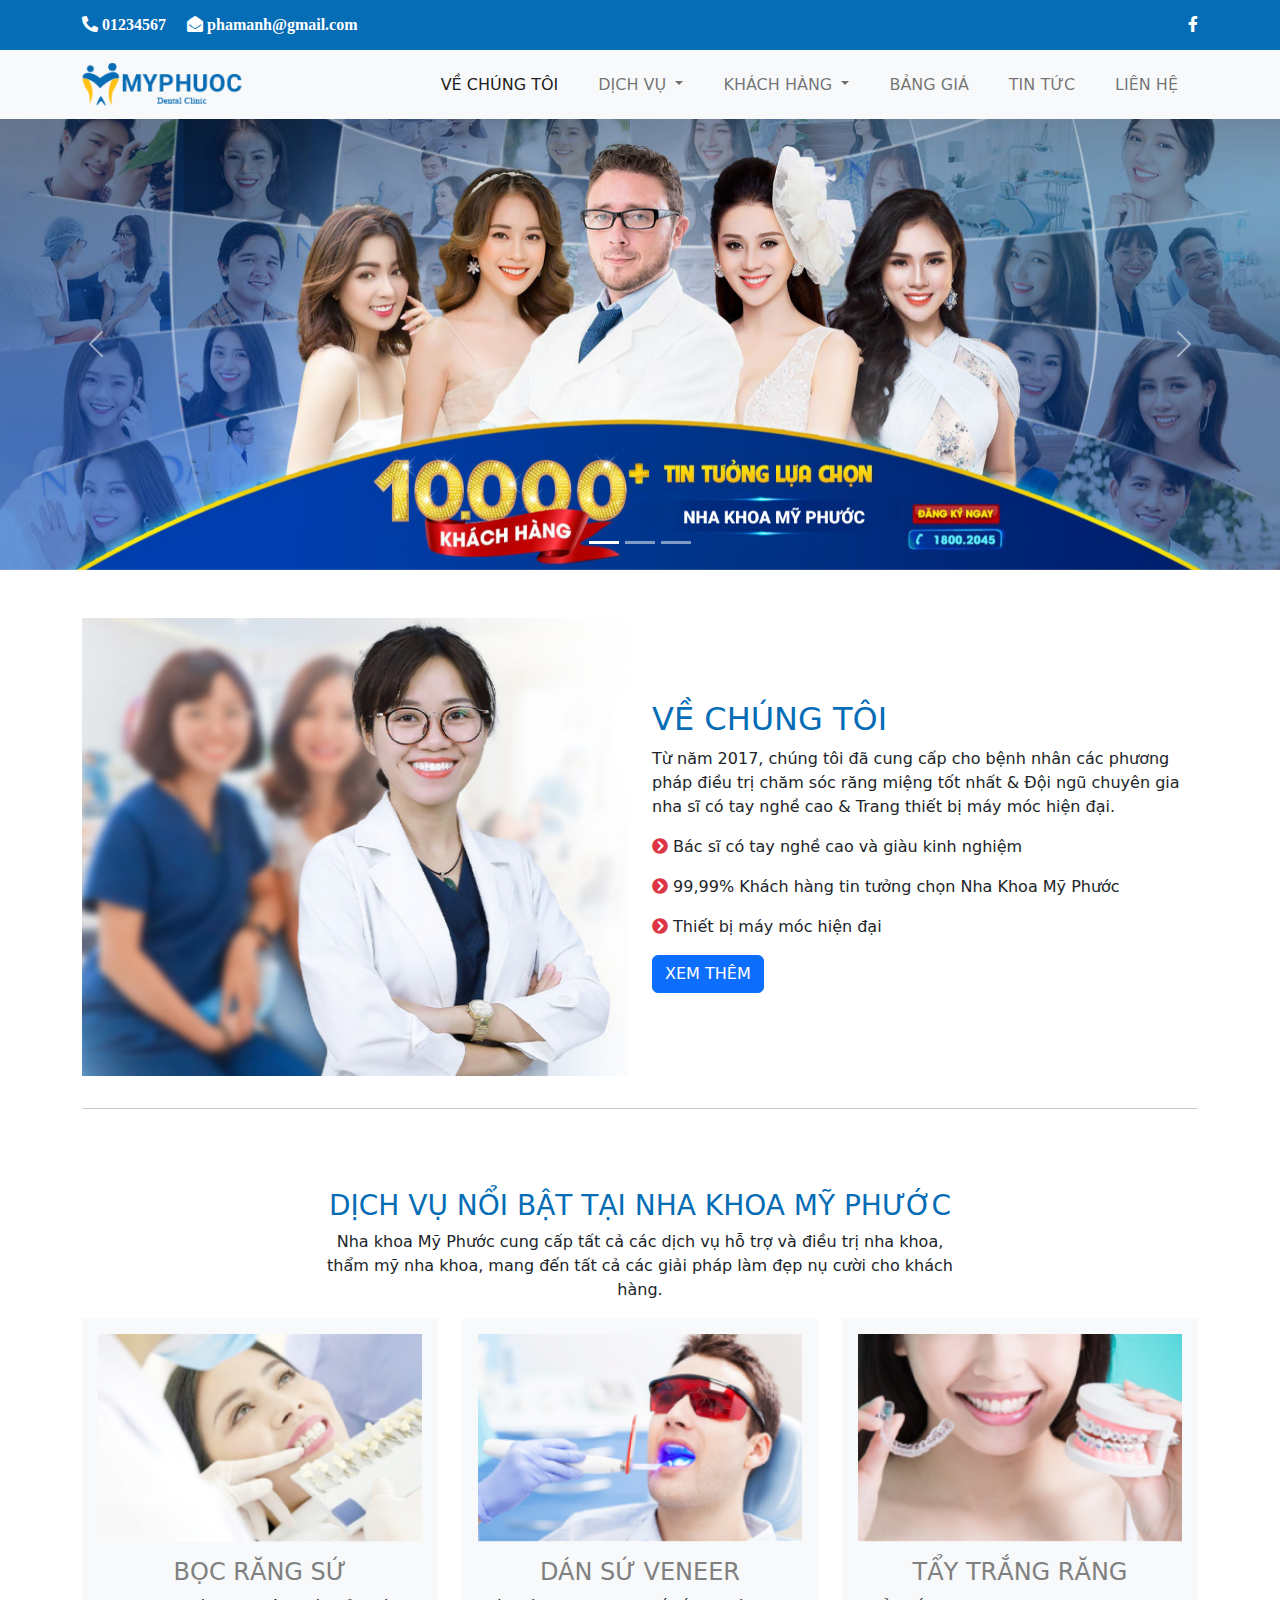
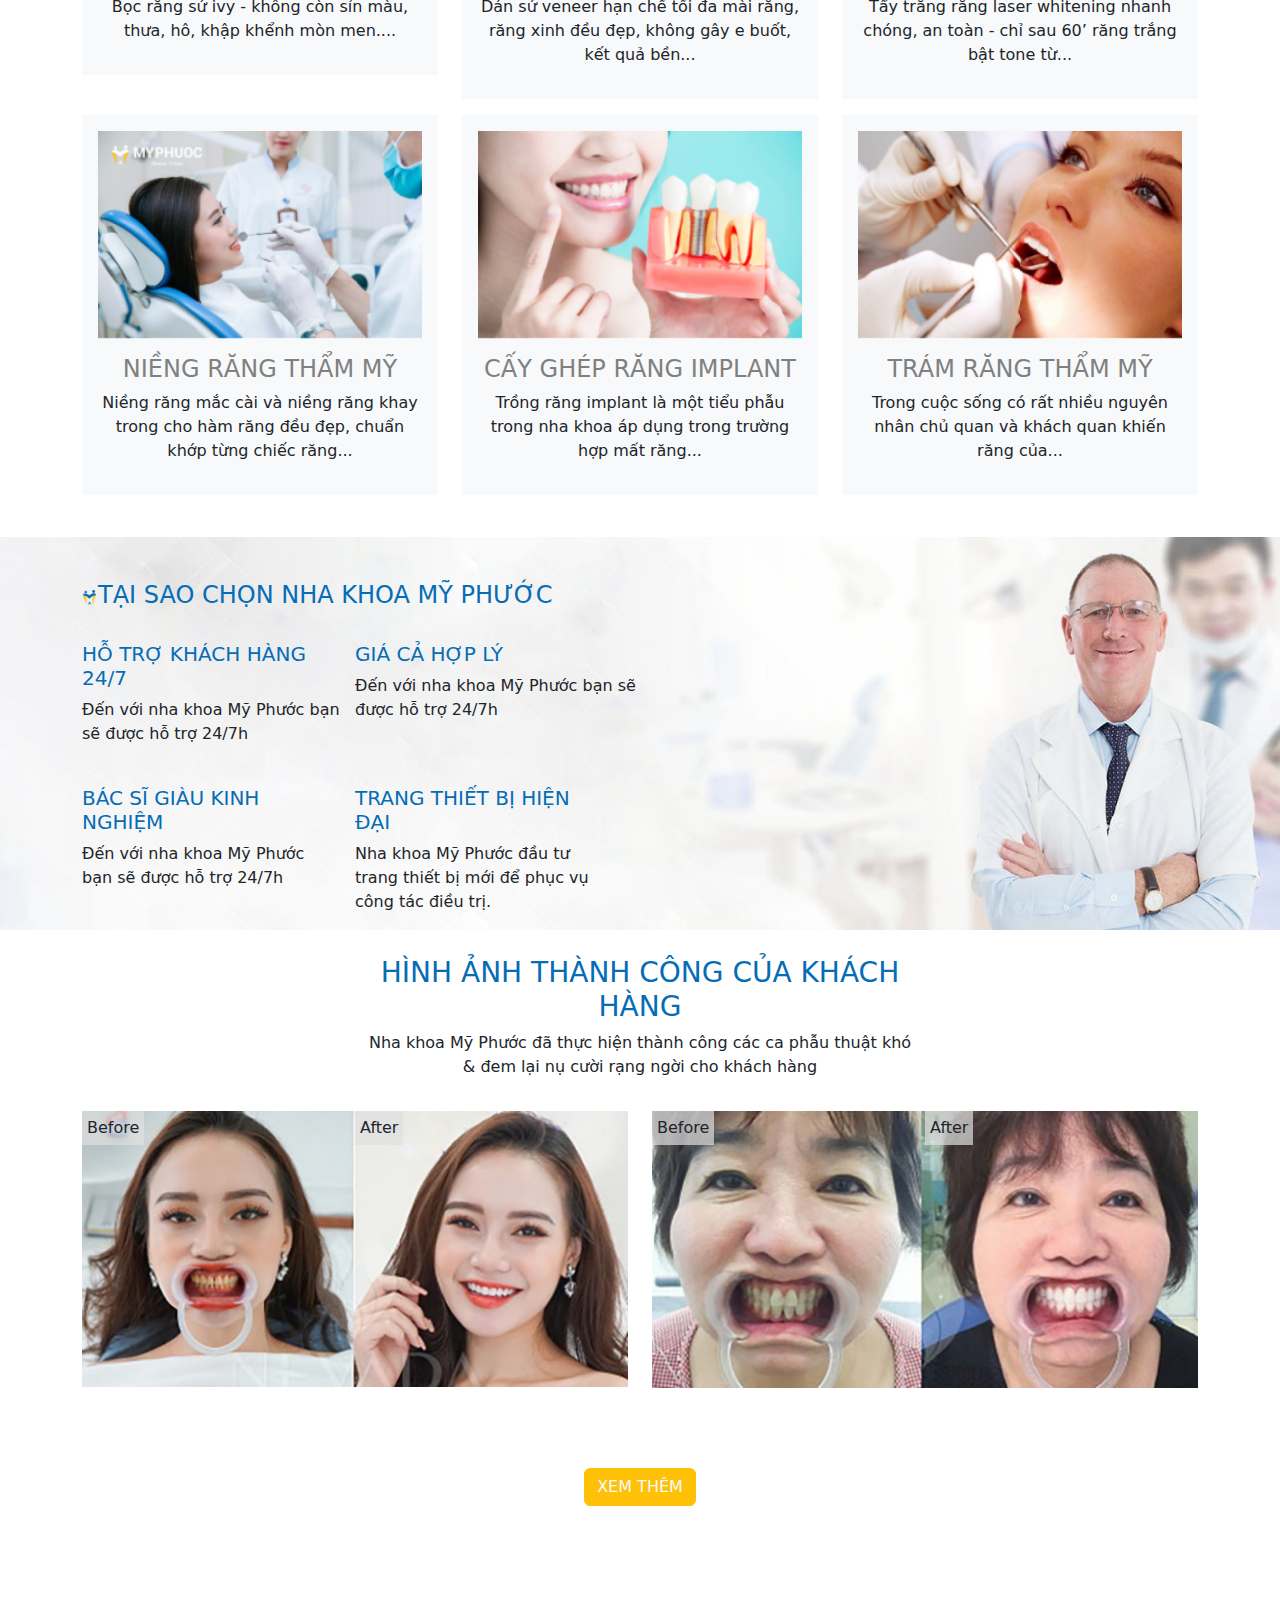
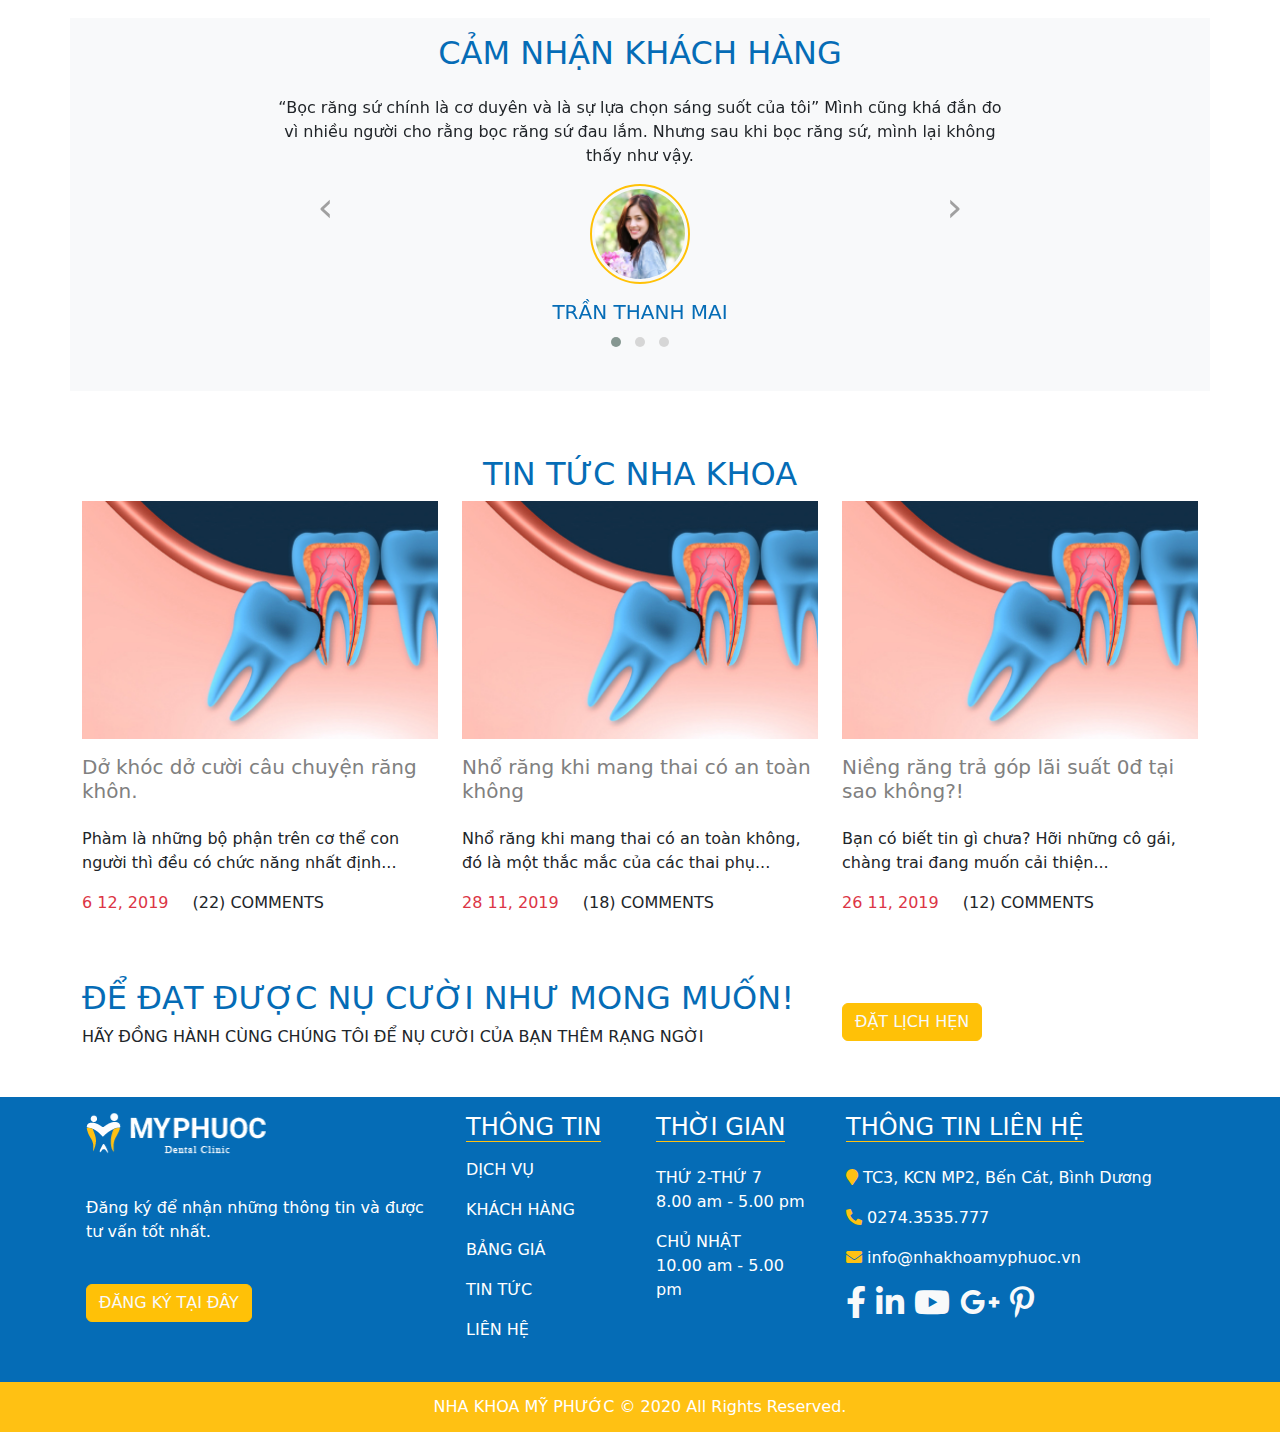
<file: index.html>
<!doctype html>
<html>
<head>
<meta charset="utf-8">
<meta name="viewport" content="width=device-width, initial-scale=1">
<title>MỸ PHƯỚC</title>
<link rel="stylesheet" href="css/all.min.css">
<link rel="stylesheet" href="css/bootstrap.css">
<link rel="stylesheet" href="css/style.css">
<link rel="stylesheet" href="css/owl.carousel.css">
<link rel="stylesheet" href="css/owl.theme.default.css">
<script src="js/bootstrap.bundle.min.js"></script>
<link rel="icon" href="images/TITLE-ICON.png" type="text/x-icon">
</head>

<body>
<button onclick="topFunction()" id="myBtn" title="Go to top">^</button>

<style>

#myBtn {
    display: none;
    position: fixed;
    bottom: 10px;
    right: 43px;
    z-index: 99;
    font-size: 18px;
    border: none;
    outline: none;
    background-color: #056CB6;
    color: white;
    cursor: pointer;
    padding: 15px;
    border-radius: 4px;
}

#myBtn:hover {
  background-color: #555;
}
</style>


<script>
// When the user scrolls down 20px from the top of the document, show the button
window.onscroll = function() {scrollFunction()};

function scrollFunction() {
    if (document.body.scrollTop > 20 || document.documentElement.scrollTop > 20) {
        document.getElementById("myBtn").style.display = "block";
    } else {
        document.getElementById("myBtn").style.display = "none";
    }
}

// When the user clicks on the button, scroll to the top of the document
function topFunction() {
    document.body.scrollTop = 0;
    document.documentElement.scrollTop = 0;
}
</script>
<div class="top-bar">
  <div class="container d-flex justify-content-between"> <span> <i class="fas fa-phone-alt mr-2"> 01234567</i> <i class="fas fa-envelope-open ms-3"> phamanh@gmail.com</i></span> <span> <a href="#"> <i class="fab fa-facebook-f ms-3"></i></a></span> </div>
</div>
<nav class="navbar navbar-expand-lg bg-light">
  <div class="container"> <a class="navbar-brand" href="index.html"><img src="images/LOGO 2 MPHUOCHC 1.png" alt=""></a>
    <button class="navbar-toggler" type="button" data-bs-toggle="collapse" data-bs-target="#navbarSupportedContent" aria-controls="navbarSupportedContent" aria-expanded="false" aria-label="Toggle navigation"> <span class="navbar-toggler-icon"></span> </button>
    <div class="collapse navbar-collapse" id="navbarSupportedContent">
      <ul class="navbar-nav ms-auto mb-2 mb-lg-0">
        <li class="nav-item"> <a class="nav-link active" aria-current="page" href="#">VỀ CHÚNG TÔI</a> </li>
        <li class="nav-item"> </li>
        <li class="nav-item dropdown"> <a class="nav-link dropdown-toggle" href="#" role="button" data-bs-toggle="dropdown" aria-expanded="false"> DỊCH VỤ </a>
          <ul class="dropdown-menu">
            <li><a class="dropdown-item" href="#">BỘC RĂNG SỨ</a></li>
            <li><a class="dropdown-item" href="#">TRÁNG SỨ THẨM MỸ</a></li>
            <li><a class="dropdown-item" href="#">TRỒNG IMPLANT</a></li>
            <li><a class="dropdown-item" href="#">NIỀNG RĂNG</a></li>
            <li><a class="dropdown-item" href="#">LẤY CAO RĂNG</a></li>
            <li><a class="dropdown-item" href="#">TRÁM RĂNG THẨM MỸ</a></li>
          </ul>
        </li>
        <li class="nav-item dropdown"> <a class="nav-link dropdown-toggle" href="#" role="button" data-bs-toggle="dropdown" aria-expanded="false"> KHÁCH HÀNG </a>
          <ul class="dropdown-menu">
            <li><a class="dropdown-item" href="#">HÌNH ẢNH</a></li>
            <li><a class="dropdown-item" href="#">CẢM NHẬN</a></li>
          </ul>
        </li>
        <li class="nav-item"><a href="#" class="nav-link" >BẢNG GIÁ</a></li>
        <li class="nav-item"><a href="#" class="nav-link" >TIN TỨC</a></li>
        <li class="nav-item"><a href="trang lien he.html" class="nav-link" >LIÊN HỆ</a></li>
      </ul>
    </div>
  </div>
</nav>
<div class="banner">
  <div id="carouselExampleIndicators" class="carousel slide" data-bs-ride="carousel">
    <div class="carousel-indicators">
      <button type="button" data-bs-target="#carouselExampleIndicators" data-bs-slide-to="0" class="active" aria-current="true" aria-label="Slide 1"></button>
      <button type="button" data-bs-target="#carouselExampleIndicators" data-bs-slide-to="1" aria-label="Slide 2"></button>
      <button type="button" data-bs-target="#carouselExampleIndicators" data-bs-slide-to="2" aria-label="Slide 3"></button>
    </div>
    <div class="carousel-inner">
      <div class="carousel-item active"> <img src="images/slide1.jpg" class="d-block w-100" alt="..."> </div>
      <div class="carousel-item"> <img src="images/slide2.jpg" class="d-block w-100" alt="..."> </div>
      <div class="carousel-item"> <img src="images/slide3.jpg" class="d-block w-100" alt="..."> </div>
    </div>
    <button class="carousel-control-prev" type="button" data-bs-target="#carouselExampleIndicators" data-bs-slide="prev"> <span class="carousel-control-prev-icon" aria-hidden="true"></span> <span class="visually-hidden">Previous</span> </button>
    <button class="carousel-control-next" type="button" data-bs-target="#carouselExampleIndicators" data-bs-slide="next"> <span class="carousel-control-next-icon" aria-hidden="true"></span> <span class="visually-hidden">Next</span> </button>
  </div>
</div>
<main>
  <section id="about" class="py-5">
    <div class="container">
      <div class="row align-1">
        <div class="col-lg-6 mb-3 "> <img class="img-fluid" src="images/about-pic 1.jpg" alt="..."></div>
        <div class="col-lg-6 mb-3">
          <h2 class="text-primary">VỀ CHÚNG TÔI</h2>
          <p>Từ năm 2017, chúng tôi đã cung cấp cho bệnh nhân các phương pháp điều trị chăm sóc răng miệng tốt nhất & Đội ngũ chuyên gia nha sĩ có tay nghề cao & Trang thiết bị máy móc hiện đại.</p>
          <p><i class="fas fa-chevron-circle-right text-danger"></i> Bác sĩ có tay nghề cao và giàu kinh nghiệm</p>
          <p><i class="fas fa-chevron-circle-right text-danger"></i> 99,99% Khách hàng tin tưởng chọn Nha Khoa Mỹ Phước</p>
          <p><i class="fas fa-chevron-circle-right text-danger"></i> Thiết bị máy móc hiện đại</p>
          <button type="button" class="btn btn-primary">XEM THÊM</button>
        </div>
      </div>
      <hr>
    </div>
  </section>
  <section id="service" class="py-3">
    <div class="container">
      <div class="row d-flex justify-content-center">
        <div class="col-lg-7">
          <h3 class="text-center text-primary">DỊCH VỤ NỔI BẬT TẠI NHA KHOA MỸ PHƯỚC</h3>
          <p class="text-center">Nha khoa Mỹ Phước cung cấp tất cả các dịch vụ hỗ trợ và điều trị nha khoa, thẩm mỹ nha khoa,
            mang đến tất cả các giải pháp làm đẹp nụ cười cho khách hàng.</p>
        </div>
      </div>
      <div class="row">
        <div class="col-12 col-sm-6 col-md-6 col-lg-4 mb-3 ">
          <div class="bg-light p-3 text-center"> <img src="images/dv_img1 1.jpg" alt="" class="img-fluid">
            <h4 class="pt-3"><a href="#">BỌC RĂNG SỨ</a></h4>
            <p>Bọc răng sứ ivy - không còn sỉn màu, thưa, hô, khập khểnh mòn men....</p>
          </div>
        </div>
        <div class="col-12 col-sm-6 col-md-6 col-lg-4 mb-3 ">
          <div class="bg-light p-3 text-center"> <img src="images/dv_img2 1.jpg" alt="" class="img-fluid">
            <h4 class="pt-3"><a href="#">DÁN SỨ VENEER</a></h4>
            <p>Dán sứ veneer hạn chế tối đa mài răng, răng xinh đều đẹp, không gây e buốt, kết quả bền...</p>
          </div>
        </div>
        <div class="col-12 col-sm-6 col-md-6 col-lg-4 mb-3 ">
          <div class="bg-light p-3 text-center"> <img src="images/dv_img3 1.jpg" alt="" class="img-fluid">
            <h4 class="pt-3"><a href="#">TẨY TRẮNG RĂNG</a></h4>
            <p>Tẩy trắng răng laser whitening nhanh chóng, an toàn - chỉ sau 60’ răng trắng bật tone từ...</p>
          </div>
        </div>
        <div class="col-12 col-sm-6 col-md-6 col-lg-4 mb-3 ">
          <div class="bg-light p-3 text-center"> <img src="images/dv_img4 1.jpg" alt="" class="img-fluid">
            <h4 class="pt-3"><a href="#">NIỀNG RĂNG THẨM MỸ</a></h4>
            <p>Niềng răng mắc cài và niềng răng khay trong cho hàm răng đều đẹp, chuẩn khớp từng chiếc răng...</p>
          </div>
        </div>
        <div class="col-12 col-sm-6 col-md-6 col-lg-4 mb-3 ">
          <div class="bg-light p-3 text-center"> <img src="images/dv_img5 1.jpg" alt="" class="img-fluid">
            <h4 class="pt-3"><a href="#">CẤY GHÉP RĂNG IMPLANT</a></h4>
            <p>Trồng răng implant là một tiểu phẫu trong nha khoa áp dụng trong trường hợp mất răng...</p>
          </div>
        </div>
        <div class="col-12 col-sm-6 col-md-6 col-lg-4 mb-3 ">
          <div class="bg-light p-3 text-center"> <img src="images/dv_img6 1.jpg" alt="" class="img-fluid">
            <h4 class="pt-3"><a href="#">TRÁM RĂNG THẨM MỸ</a></h4>
            <p>Trong cuộc sống có rất nhiều nguyên nhân chủ quan và khách quan khiến răng của...</p>
          </div>
        </div>
      </div>
    </div>
  </section>
  <section id="why">
    <div class="container pt-3">
      <div class="d-flex align-2 pt-4"><img src="images/icon_logo 1.png" alt="">
        <h4 class="text-primary pt-1">TẠI SAO CHỌN NHA KHOA MỸ PHƯỚC</h4>
      </div>
      <div class="row pt-4">
        <div class="col-lg-6">
          <div class="row">
            <div class="col-6">
              <h5 class="text-primary">HỖ TRỢ KHÁCH HÀNG 24/7</h5>
              <p>Đến với nha khoa Mỹ Phước bạn sẽ được hỗ trợ 24/7h</p>
            </div>
            <div class="col-6 p-0">
              <h5 class="text-primary">GIÁ CẢ HỢP LÝ</h5>
              <p>Đến với nha khoa Mỹ Phước bạn sẽ được hỗ trợ 24/7h</p>
            </div>
            <div class="row pt-4">
              <div class="col-6">
                <h5 class="text-primary">BÁC SĨ GIÀU KINH NGHIỆM</h5>
                <p>Đến với nha khoa Mỹ Phước bạn sẽ được hỗ trợ 24/7h</p>
              </div>
              <div class="col-6">
                <h5 class="text-primary">TRANG THIẾT BỊ HIỆN ĐẠI</h5>
                <p>Nha khoa Mỹ Phước đầu tư trang thiết bị mới để phục vụ công tác điều trị.</p>
              </div>
            </div>
          </div>
        </div>
      </div>
    </div>
  </section>
  <section id="cilent">
    <div class="container pt-3">
      <div class="row d-flex justify-content-center">
        <div class="col-lg-6">
          <h3 class="text-center text-primary">HÌNH ẢNH THÀNH CÔNG CỦA KHÁCH HÀNG</h3>
          <p class="text-center">Nha khoa Mỹ Phước đã thực hiện thành công các ca phẫu thuật khó
            & đem lại nụ cười rạng ngời cho khách hàng</p>
        </div>
      </div>
      <div class="row py-3">
        <div class="col-lg-6 mb-3">
          <div class="hinh"> <img src="images/gallery-img-1 1.jpg" alt="" class="img-fluid">
            <div class="truoc">Before</div>
            <div class="sau">After</div>
          </div>
        </div>
        <div class="col-lg-6 mb-3">
          <div class="hinh"> <img src="images/gallery-img-2 1.jpg" alt="" class="img-fluid">
            <div class="truoc">Before</div>
            <div class="sau">After</div>
          </div>
        </div>
      </div>
      <p class="text-center pt-5 pb-5">
        <button class="btn btn-warning text-light" type="button">XEM THÊM</button>
      </p>
    </div>
  </section>
  <section id="cam-nhan" class="py-5">
    <div class="container">
      <div class="row bg-light py-3 d-flex justify-content-center">
        <h2 class="text-primary text-center">CẢM NHẬN KHÁCH HÀNG</h2>
        <div class="col-lg-8 p-3">
          <div class="owl-carousel owl-theme" id="cn">
            <div class="item">
              <div class="noi-dung">
                <p class="text-center">“Bọc răng sứ chính là cơ duyên và là sự lựa chọn sáng suốt của tôi” Mình cũng khá đắn đo vì nhiều người cho rằng bọc răng sứ đau lắm. Nhưng sau khi bọc răng sứ, mình lại không thấy như vậy. </p>
                <img src="images/kh1.jpg" alt="hinh" class="rounded-circle vien-vang">
                <h5 class="text-primary pt-3">TRẦN THANH MAI</h5>
              </div>
            </div>
            <div class="item">
              <div class="noi-dung">
                <p class="text-center">“Bọc răng sứ chính là cơ duyên và là sự lựa chọn sáng suốt của tôi” Mình cũng khá đắn đo vì nhiều người cho rằng bọc răng sứ đau lắm. Nhưng sau khi bọc răng sứ, mình lại không thấy như vậy. </p>
                <img src="images/kh2.png" alt="hinh" class="rounded-circle vien-vang">
                <h5 class="text-primary pt-3">THANH THAO</h5>
              </div>
            </div>
            <div class="item">
              <div class="noi-dung">
                <p class="text-center">“Bọc răng sứ chính là cơ duyên và là sự lựa chọn sáng suốt của tôi” Mình cũng khá đắn đo vì nhiều người cho rằng bọc răng sứ đau lắm. Nhưng sau khi bọc răng sứ, mình lại không thấy như vậy. </p>
                <img src="images/kh3.jpg" alt="hinh" class="rounded-circle vien-vang">
                <h5 class="text-primary pt-3">TRẦN VĂN KHẢI</h5>
              </div>
            </div>
          </div>
        </div>
      </div>
    </div>
  </section>
  <section id="tintuc" class="py-3">
    <div class="container">
      <h2 class="text-primary text-center">TIN TỨC NHA KHOA</h2>
      <div class="row">
        <div class="col-lg-4 mb-3"> <img src="images/post-img-small-1 1.jpg" alt="" class="img-fluid">
          <h5 class="py-3"><a href="#" >Dở khóc dở cười câu chuyện răng khôn.</a></h5>
          <p>Phàm là những bộ phận trên cơ thể con người thì đều có chức năng nhất định...</p>
          <p><span class="text-danger me-4">6 12, 2019</span>(22) COMMENTS</p>
        </div>
		<div class="col-lg-4 mb-3"> <img src="images/post-img-small-1 1.jpg" alt="" class="img-fluid">
          <h5 class="py-3"><a href="#" >Nhổ răng khi mang thai có an toàn không</a></h5>
          <p>Nhổ răng khi mang thai có an toàn không, đó là một thắc mắc của các thai phụ...</p>
          <p><span class="text-danger me-4">28 11, 2019</span>(18) COMMENTS</p>
        </div>
		<div class="col-lg-4 mb-3"> <img src="images/post-img-small-1 1.jpg" alt="" class="img-fluid">
          <h5 class="py-3"><a href="#" >Niềng răng trả góp lãi suất 0đ tại sao không?!</a></h5>
          <p>Bạn có biết tin gì chưa? Hỡi những cô gái, chàng trai đang muốn cải thiện...</p>
          <p><span class="text-danger me-4">26 11, 2019</span>(12) COMMENTS</p>
        </div>
      </div>
    </div>
  </section>
  <section id="dat-lich" class="py-3">
    <div class="container">
      <div class="row d-flex align-items-center">
        <div class="col-lg-8 mb-3">
          <h2 class="text-primary">ĐỂ ĐẠT ĐƯỢC NỤ CƯỜI NHƯ MONG MUỐN!</h2>
          <p>HÃY ĐỒNG HÀNH CÙNG CHÚNG TÔI ĐỂ NỤ CƯỜI CỦA BẠN THÊM RẠNG NGỜI</p>
        </div>
        <div class="col-lg-4 mb-3">
          <button class="btn btn-warning text-light" type="button">ĐẶT LỊCH HẸN</button>
        </div>
      </div>
    </div>
  </section>
</main>
<footer class="bg-primary">
  <div class="container">
    <div class="row">
      <div class="col-12 col-sm-6 col-md-6 col-lg-4 mb-3 p-3"> <a href="#"> <img src="images/logo_footer.png" alt="" class="mb-4"></a>
        <p class="pt-3">Đăng ký để nhận những thông tin và được tư vấn tốt nhất.</p>
        <button type="button" class="btn btn-warning text-light mt-4" >ĐĂNG KÝ TẠI ĐÂY</button>
      </div>
      <div class="col-12 col-sm-6 col-md-6 col-lg-2 mb-3 p-3">
        <h4> <span class="gach-chan">THÔNG TIN</span></h4>
        <ul class="navbar-nav">
          <li class="nav-item"><a href="#" class="nav-link">DỊCH VỤ</a></li>
          <li class="nav-item"><a href="#" class="nav-link">KHÁCH HÀNG</a></li>
          <li class="nav-item"><a href="#" class="nav-link">BẢNG GIÁ</a></li>
          <li class="nav-item"><a href="#" class="nav-link">TIN TỨC</a></li>
          <li class="nav-item"><a href="#" class="nav-link">LIÊN HỆ</a></li>
        </ul>
      </div>
      <div class="col-12 col-sm-6 col-md-6 col-lg-2 mb-3 p-3">
        <h4> <span class="gach-chan">THỜI GIAN</span></h4>
        <p class="pt-3">THỨ 2-THỨ 7 <br>
          8.00 am - 5.00 pm </p>
        <p>CHỦ NHẬT <br>
          10.00 am - 5.00 pm</p>
      </div>
      <div class="col-12 col-sm-6 col-md-6 col-lg-4 mb-3 p-3">
        <h4><span class="gach-chan">THÔNG TIN LIÊN HỆ</span></h4>
        <p class="pt-3"> <i class="fas fa-map-marker text-warning"></i> TC3, KCN MP2, Bến Cát, Bình Dương</p>
        <p> <i class="fas fa-phone-alt text-warning"></i> 0274.3535.777</p>
        <p> <i class="fas fa-envelope text-warning"></i> info@nhakhoamyphuoc.vn</p>
        <a href="#"><i class="fab fa-2x fa-facebook-f text-light"></i></a> <a href="#"><i class="fab fa-2x fa-linkedin-in text-light"></i></a> <a href="#"><i class="fab fa-2x fa-youtube text-light"></i></a> <a href="#"><i class="fab fa-2x fa-google-plus-g text-light"></i></a> <a href="#"><i class="fab fa-2x fa-pinterest-p text-light"></i></a> </div>
    </div>
  </div>
  <div class="button-bar bg-warning">
    <p class="text-center">NHA KHOA MỸ PHƯỚC © 2020 All Rights Reserved.</p>
  </div>
</footer>
<script src="js/jquery-3.6.0.min.js"></script> 
<script src="js/owl.carousel.js"></script> 
<script src="js/control.js"></script>
</body>
</html>
</file>
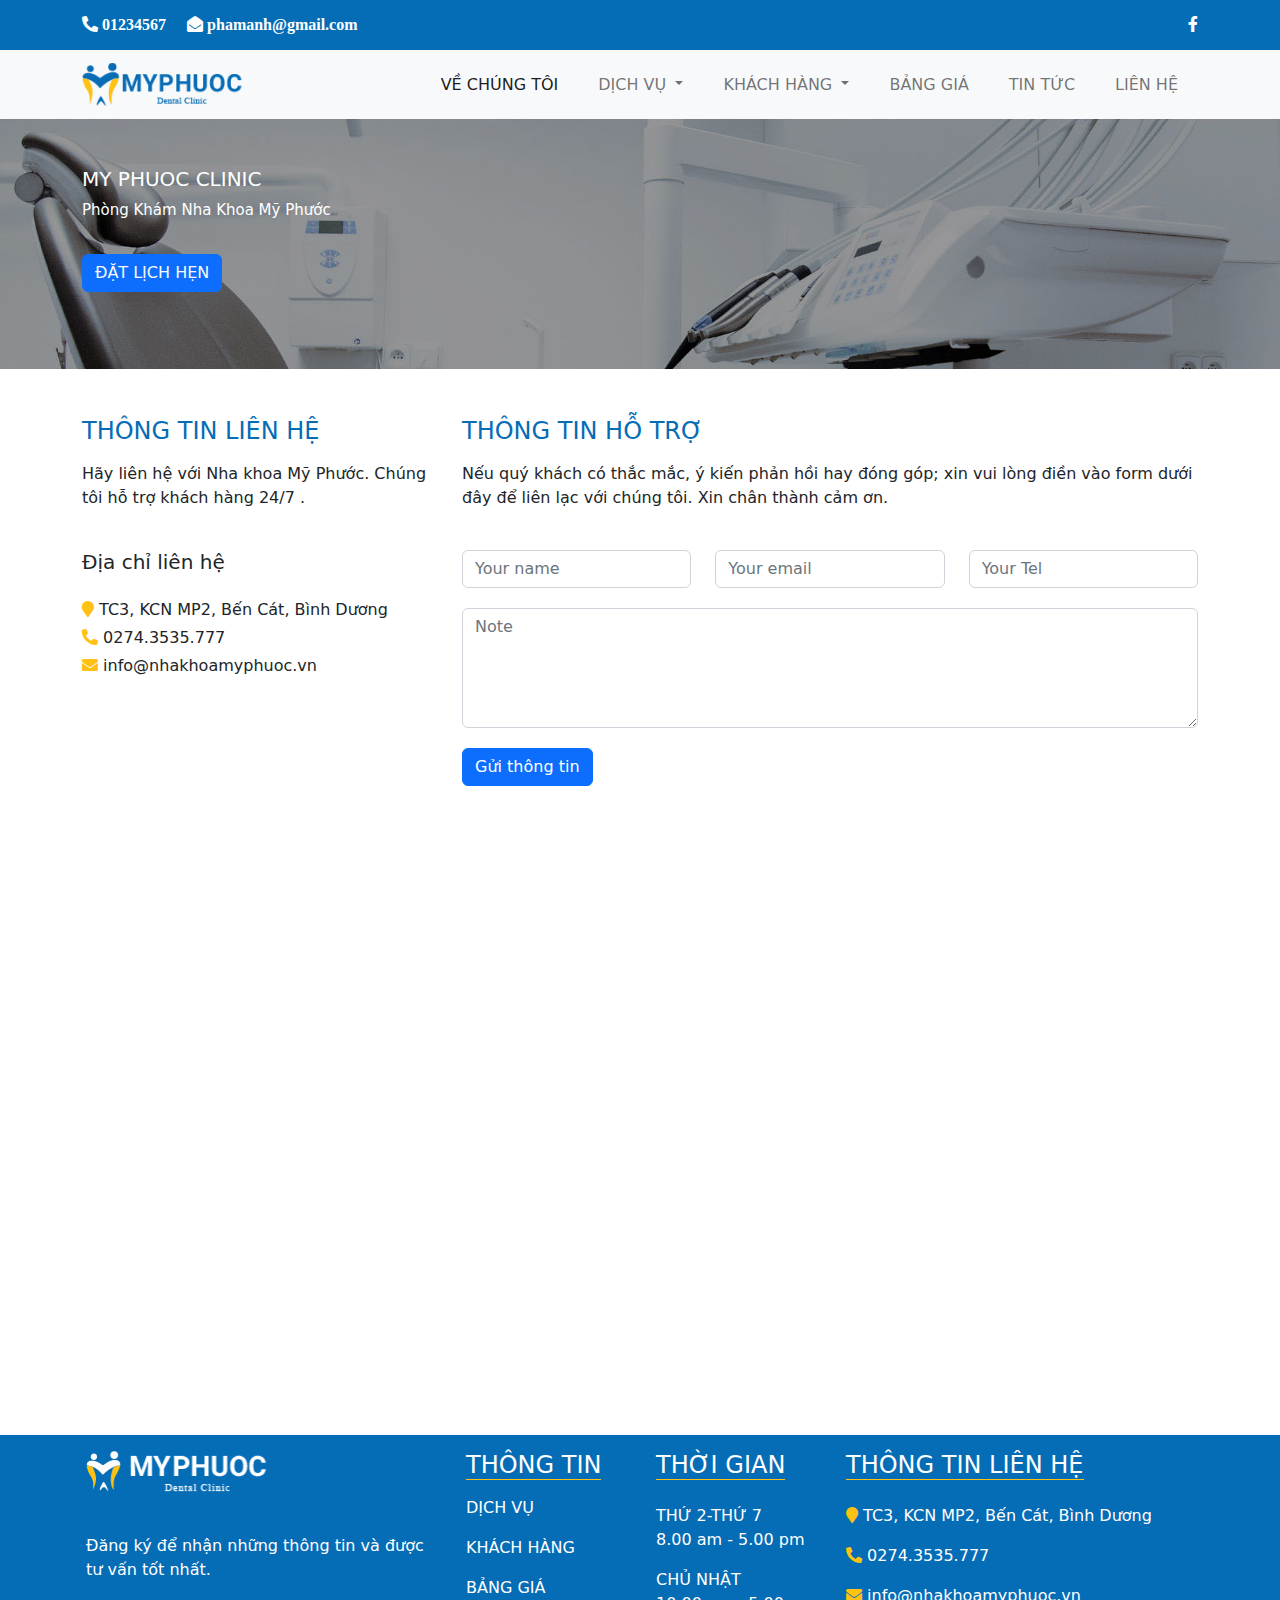
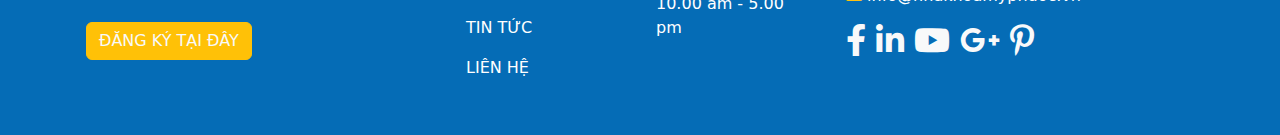
<file: trang lien he.html>
<!doctype html>
<html>
<head>
<meta charset="utf-8">
<meta name="viewport" content="width=device-width, initial-scale=1">
<title>liên hệ</title>
<link rel="icon" href="images/TITLE-ICON.png" type="text/x-icon">
<link rel="stylesheet" href="css/all.min.css">
<link rel="stylesheet" href="css/bootstrap.css">
<link rel="stylesheet" href="css/style.css">
<script src="js/bootstrap.bundle.min.js"></script>
</head>

<body>
<div class="top-bar">
  <div class="container d-flex justify-content-between"> <span> <i class="fas fa-phone-alt mr-2"> 01234567</i> <i class="fas fa-envelope-open ms-3"> phamanh@gmail.com</i></span> <span> <a href="#"> <i class="fab fa-facebook-f ms-3"></i></a></span> </div>
</div>
<nav class="navbar navbar-expand-lg bg-light">
  <div class="container "> <a class="navbar-brand" href="index.html"><img src="images/LOGO 2 MPHUOCHC 1.png" alt=""></a>
    <button class="navbar-toggler" type="button" data-bs-toggle="collapse" data-bs-target="#navbarSupportedContent" aria-controls="navbarSupportedContent" aria-expanded="false" aria-label="Toggle navigation"> <span class="navbar-toggler-icon"></span> </button>
    <div class="collapse navbar-collapse " id="navbarSupportedContent">
      <ul class="navbar-nav ms-auto mb-2 mb-lg-0">
        <li class="nav-item"> <a class="nav-link active" aria-current="page" href="#">VỀ CHÚNG TÔI</a> </li>
        <li class="nav-item"> </li>
        <li class="nav-item dropdown"> <a class="nav-link dropdown-toggle" href="#" role="button" data-bs-toggle="dropdown" aria-expanded="false"> DỊCH VỤ </a>
          <ul class="dropdown-menu">
            <li><a class="dropdown-item" href="#">BỘC RĂNG SỨ</a></li>
            <li><a class="dropdown-item" href="#">TRÁNG SỨ THẨM MỸ</a></li>
            <li><a class="dropdown-item" href="#">TRỒNG IMPLANT</a></li>
            <li><a class="dropdown-item" href="#">NIỀNG RĂNG</a></li>
            <li><a class="dropdown-item" href="#">LẤY CAO RĂNG</a></li>
            <li><a class="dropdown-item" href="#">TRÁM RĂNG THẨM MỸ</a></li>
          </ul>
        </li>
        <li class="nav-item dropdown"> <a class="nav-link dropdown-toggle" href="#" role="button" data-bs-toggle="dropdown" aria-expanded="false"> KHÁCH HÀNG </a>
          <ul class="dropdown-menu">
            <li><a class="dropdown-item" href="#">HÌNH ẢNH</a></li>
            <li><a class="dropdown-item" href="#">CẢM NHẬN</a></li>
          </ul>
        </li>
        <li class="nav-item"><a href="#" class="nav-link" >BẢNG GIÁ</a></li>
        <li class="nav-item"><a href="#" class="nav-link" >TIN TỨC</a></li>
        <li class="nav-item"><a href="trang lien he.html" class="nav-link" >LIÊN HỆ</a></li>
      </ul>
    </div>
  </div>
</nav>
<section id="banner">
  <div class="container pt-5">
    <div class="col-lg-6">
      <h5 class="text-trang mb-10">MY PHUOC CLINIC</h5>
      <p style="font-size: 15px" class="text-trang mb-2">Phòng Khám Nha Khoa Mỹ Phước</p>
      <a class="text-deco" href="index.html">
      <button type="button" class="btn btn-primary text-light mt-4" >ĐẶT LỊCH HẸN</button>
      </a> </div>
  </div>
</section>
<main>
  <section id="lienhe" class="pt-5">
    <div class="container">
      <div class="row mb-5">
        <div class="col-lg-4 mb-5">
          <h4 class="text-primary pb-2">THÔNG TIN LIÊN HỆ</h4>
          <p class="pb-4">Hãy liên hệ với Nha khoa Mỹ Phước. Chúng tôi hỗ trợ khách hàng 24/7 .</p>
          <h5 class="pb-3">Địa chỉ liên hệ</h5>
          <p class="mb-1"> <i class="fas fa-map-marker text-warning"></i> TC3, KCN MP2, Bến Cát, Bình Dương</p>
          <p class="mb-1"> <i class="fas fa-phone-alt text-warning"></i> 0274.3535.777</p>
          <p class="mb-1"> <i class="fas fa-envelope text-warning"></i> info@nhakhoamyphuoc.vn</p>
        </div>
        <div class="col-lg-8 mb-5">
          <h4 class="text-primary pb-2">THÔNG TIN HỖ TRỢ</h4>
          <p>Nếu quý khách có thắc mắc, ý kiến phản hồi hay đóng góp; xin vui lòng điền vào form dưới đây để liên lạc với chúng tôi. Xin chân thành cảm ơn. </p>
          <form action="#">
            <div class="row justify-content-between pt-4">
              <div class="col-lg-4">
                <input type="text" placeholder="Your name" class="form-control">
              </div>
              <div class="col-lg-4">
                <input type="text" placeholder="Your email" class="form-control">
              </div>
              <div class="col-lg-4">
                <input type="text" placeholder="Your Tel" class="form-control">
              </div>
            </div>
            <textarea name="Message" placeholder="Note" class="form-control" style="height: 120px"></textarea>
            <button type="button" class="btn btn-primary">Gửi thông tin</button>
          </form>
        </div>
      </div>
      <div class="row mb-5">
        <div class="col-12">
          <div class="ban-do mb-5">
            <iframe src="https://www.google.com/maps/embed?pb=!1m18!1m12!1m3!1d3918.5585976576967!2d106.6621299750897!3d10.845052289307946!2m3!1f0!2f0!3f0!3m2!1i1024!2i768!4f13.1!3m3!1m2!1s0x317529aff9ac100d%3A0xa766f92ae8fa10fe!2zNDQwLzEvMiDEkC4gVGjhu5FuZyBOaOG6pXQsIFBoxrDhu51uZyAxNiwgR8OyIFbhuqVwLCBUaMOgbmggcGjhu5EgSOG7kyBDaMOtIE1pbmgsIFZp4buHdCBOYW0!5e0!3m2!1svi!2s!4v1700187732411!5m2!1svi!2s" width="100%" height="450" style="border:0;" allowfullscreen="" loading="lazy" referrerpolicy="no-referrer-when-downgrade"></iframe>
          </div>
        </div>
      </div>
    </div>
  </section>
</main>
<footer class="bg-primary">
  <div class="container">
    <div class="row">
      <div class="col-12 col-sm-6 col-md-6 col-lg-4 mb-3 p-3"> <a href="index.html"> <img src="images/logo_footer.png" alt="" class="mb-4"></a>
        <p class="pt-3">Đăng ký để nhận những thông tin và được tư vấn tốt nhất.</p>
        <button type="button" class="btn btn-warning text-light mt-4" >ĐĂNG KÝ TẠI ĐÂY</button>
      </div>
      <div class="col-12 col-sm-6 col-md-6 col-lg-2 mb-3 p-3">
        <h4> <span class="gach-chan">THÔNG TIN</span></h4>
        <ul class="navbar-nav">
          <li class="nav-item"><a href="#" class="nav-link">DỊCH VỤ</a></li>
          <li class="nav-item"><a href="#" class="nav-link">KHÁCH HÀNG</a></li>
          <li class="nav-item"><a href="#" class="nav-link">BẢNG GIÁ</a></li>
          <li class="nav-item"><a href="#" class="nav-link">TIN TỨC</a></li>
          <li class="nav-item"><a href="#" class="nav-link">LIÊN HỆ</a></li>
        </ul>
      </div>
      <div class="col-12 col-sm-6 col-md-6 col-lg-2 mb-3 p-3">
        <h4> <span class="gach-chan">THỜI GIAN</span></h4>
        <p class="pt-3">THỨ 2-THỨ 7 <br>
          8.00 am - 5.00 pm </p>
        <p>CHỦ NHẬT <br>
          10.00 am - 5.00 pm</p>
      </div>
      <div class="col-12 col-sm-6 col-md-6 col-lg-4 mb-3 p-3">
        <h4><span class="gach-chan">THÔNG TIN LIÊN HỆ</span></h4>
        <p class="pt-3"> <i class="fas fa-map-marker text-warning"></i> TC3, KCN MP2, Bến Cát, Bình Dương</p>
        <p> <i class="fas fa-phone-alt text-warning"></i> 0274.3535.777</p>
        <p> <i class="fas fa-envelope text-warning"></i> info@nhakhoamyphuoc.vn</p>
        <a href="#"><i class="fab fa-2x fa-facebook-f text-light"></i></a> <a href="#"><i class="fab fa-2x fa-linkedin-in text-light"></i></a> <a href="#"><i class="fab fa-2x fa-youtube text-light"></i></a> <a href="#"><i class="fab fa-2x fa-google-plus-g text-light"></i></a>
		<a href="#"><i class="fab fa-2x fa-pinterest-p text-light"></i></a> 
		</div>
    </div>
  </div>
</footer>
</body>
</html>
</file>
<file: css/style.css>
@charset "utf-8";
/* CSS Document */
.top-bar{
	width: 100%; height: 50px;line-height: 50px;background-color: #056cb6;color: white
}
.top-bar a{
	color: white
}
.top-bar a:hover{
	color: #ffc113
}
.navbar .navbar-nav .nav-item .nav-link{
	padding: 8px 20px 8px ; border-radius: 8px
}
.navbar .navbar-nav .nav-item .nav-link:hover{
	background-color: #056cb6; color: #ffc113; 
}
.navbar .navbar-nav .nav-item .dropdown-menu{
	background-color: darkslateblue; padding-bottom: 0px; padding-top: 0px; width: 220px
}
.navbar .navbar-nav .nav-item .dropdown-menu .dropdown-item{
	color: white
}
.navbar .navbar-nav .nav-item .dropdown-menu .dropdown-item:hover{
	background-color: #FFC113; padding-left: 30px;transition: all 1s 
}
.navbar .navbar-nav .nav-item .dropdown-menu li {
border-bottom: 1px dotted white
}
main{
	width: 100%; min-height: 800px
}
footer{
	width: 100%; min-height: 300px; color: white
}
.gach-chan{
	border-bottom: 1px solid #ffc113; 
}
footer .navbar-nav .nav-item .nav-link:hover{
	color: #ffc113
}
#about{
	width: 100%; min-height: 300px;
}
#service a{
	color: gray;text-decoration: none
}
#service a:hover{
	color: #ffc113; font-size: 25px
}
#why{
	width: 100%;min-height: 350px;background: url("../images/why.jpg");background-repeat: no-repeat;background-position: top; background-size: cover; margin-top: 10px; margin-bottom: 10px
}
#banner{
	width: 100%;min-height: 250px;background: url("../images/pageheader.png");background-repeat: no-repeat;background-position: top; background-size: cover
}
.align-1{
	align-items: center
}
.align-2{
	align-items: center
}
#cilent .hinh{
	width: 100%;position: relative
}
#cilent .truoc{
	position: absolute;left: 0;top: 0;padding: 5px;background-color: rgba(223,223,223,0.7)
}
#cilent .sau{
	position: absolute;left: 50%;top: 0;padding: 5px;background-color: rgba(223,223,223,0.7)
}
.button-bar{
	width: 100%; height: 50px; line-height: 50px;color: white
}
.text-trang{
	color: white
}
.mau-icon{
	color: #056CB6; background-color: white
}
.banner{
	position: relative
}
footer a{
	padding-right: 5px
}
#lienhe{
	width: 100%; min-height: 300px;
}
.form-control {
  margin-bottom: 20px;
  width: 100%;
}
.ban-do{
	width: 100%; min-height: 300px
}
#cam-nhan .noi-dung img{
	width: 100px
}
#cam-nhan .noi-dung {
	display: flex;flex-direction: column;justify-content: center;align-items: center
}
#cam-nhan .vien-vang{
	border: 2px solid #FFC107;padding: 3px
}
#cn .owl-nav { position:absolute; left:0px; top:25%; width:100%; }
#cn .owl-nav [class*='owl-'] {
	font-size:40px; /*background:rgba(255,255,255,.5);border:1px solid #fff; */ color: #A0A0A0
}

#cn .owl-nav .owl-next{ position:absolute; right:5%;}
#cn .owl-nav .owl-prev{ position:absolute; left:5%;}
#cn .owl-nav [class*='owl-']:hover {
      background:none;border: none;
      color:#056CB6;
      text-decoration: none; }
@media (max-width:600px){
	footer{ text-align: center}
}
#tintuc a{
	color: grey;
	text-decoration: none
}
#tintuc a:hover{
	color: #FFC107
}
</file>
